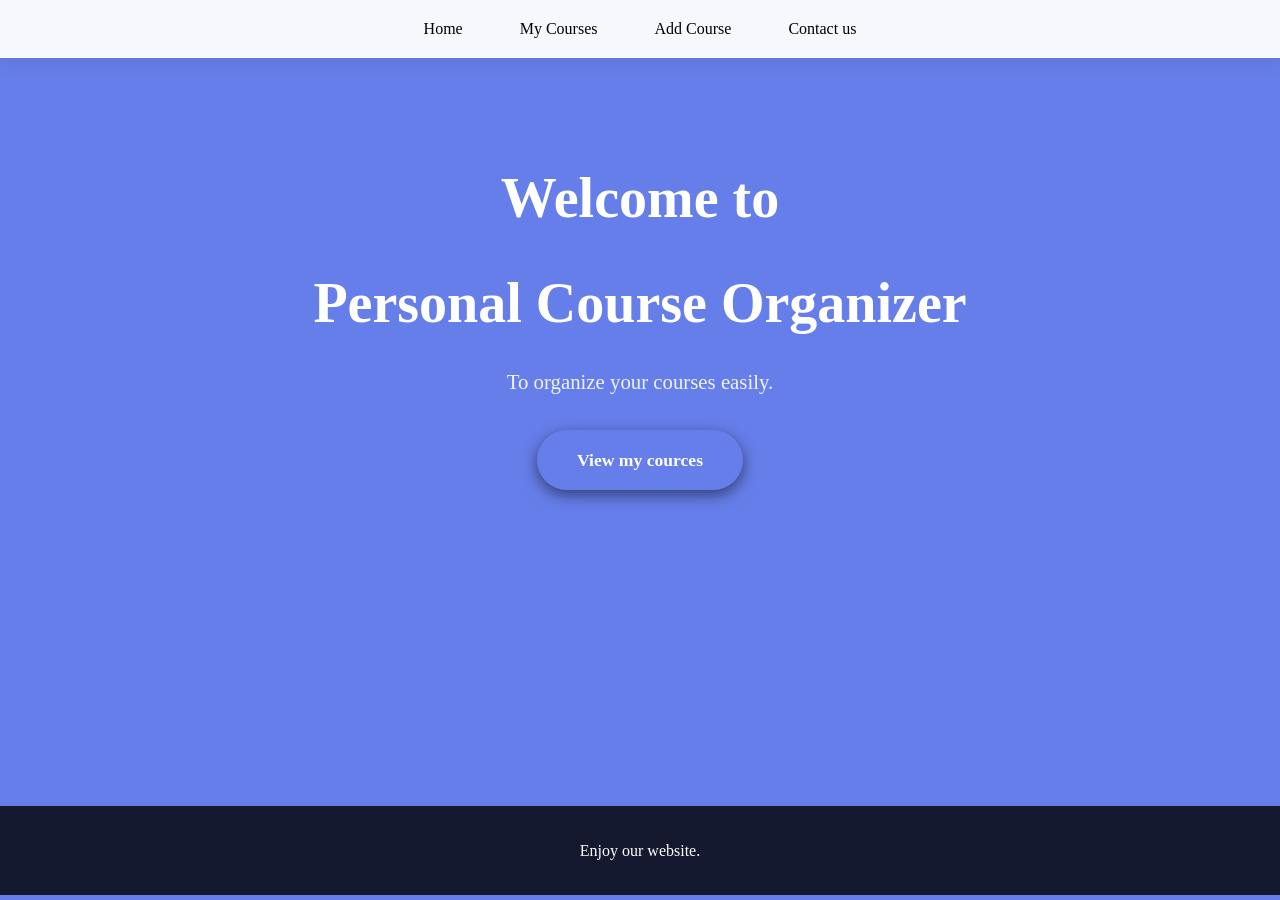
<file: index.html>
<!DOCTYPE html>
<html>
<head>
    <meta charset="UTF-8">
    <meta name="viewport" content="width=device-width, initial-scale=1.0">
    <title>Home - Personal Course Organizer</title>
    <link rel="stylesheet" href="style.css">
</head>
<body>
    <header>
        <nav>
            <ul class="nav-links">
                <li><a href="index.html">Home</a></li>
                <li><a href="my-courses.html">My Courses</a></li>
                <li><a href="add-course.html">Add Course </a></li>
                <li><a href="contact.html">Contact us </a></li>
            </ul>
        </nav>
    </header>

    <main>
        <section class="home">
            <h1>Welcome to </h1>
            <h1>Personal Course Organizer</h1>
            <p>To organize your courses easily.</p>
            <a href="my-courses.html" class="my-cources-btn">View my cources</a>
        </section>
    </main>

    <footer>
        <p>Enjoy our website.</p>
    </footer>
</body>
</html>
</file>
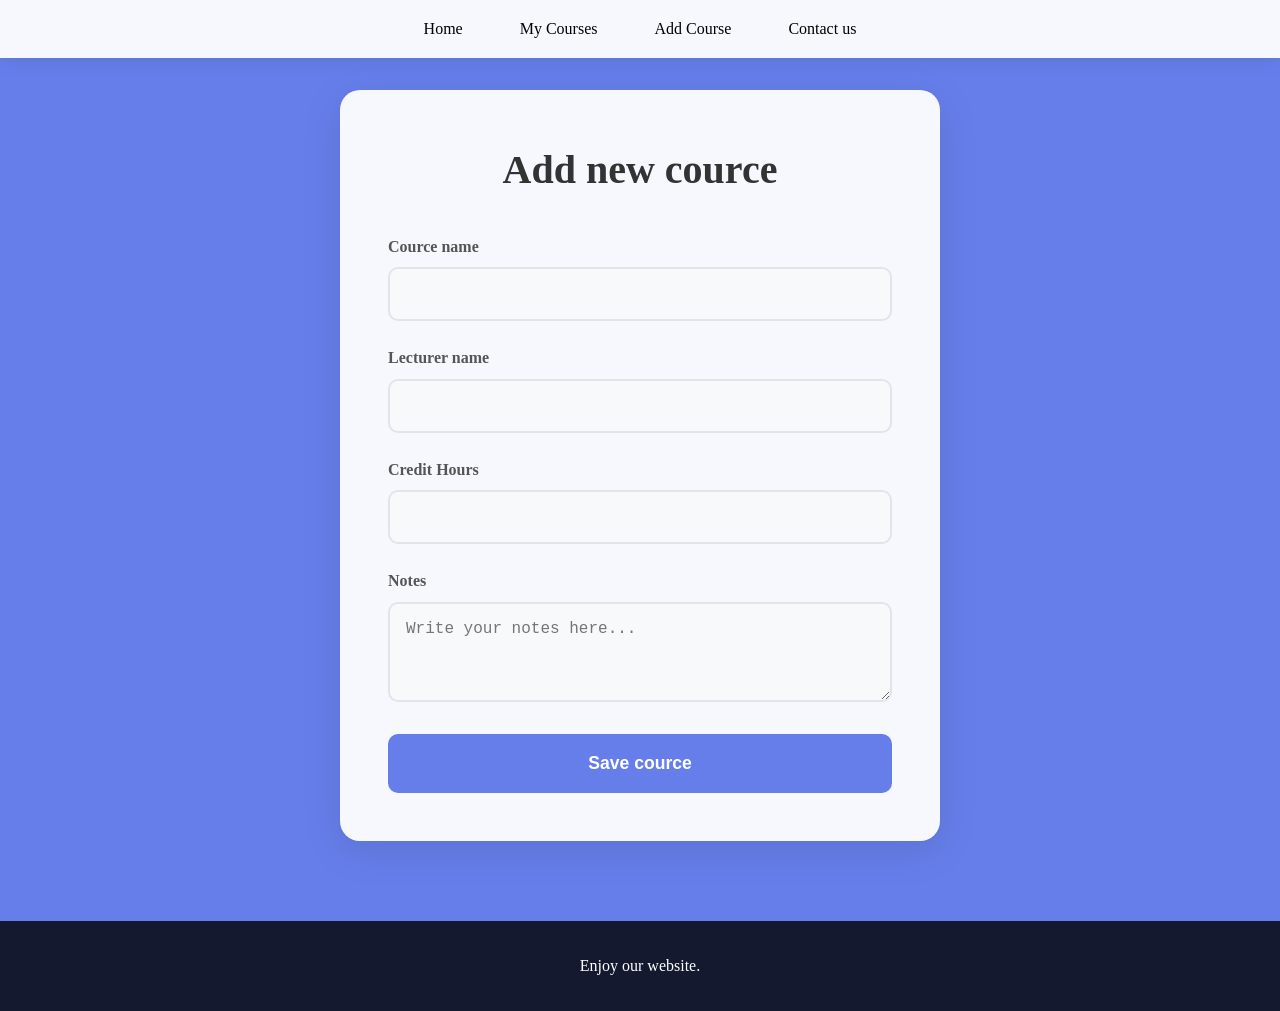
<file: add-course.html>
<!DOCTYPE html>
<html>
<head>
    <meta charset="UTF-8">
    <meta name="viewport" content="width=device-width, initial-scale=1.0">
    <title> Add cource - Personal Course Organizer</title>
    <link rel="stylesheet" href="style.css">
</head>
<body>
    <header>
        <nav>
            <ul class="nav-links">
                 <li><a href="index.html">Home</a></li>
                <li><a href="my-courses.html">My Courses</a></li>
                <li><a href="add-course.html">Add Course </a></li>
                <li><a href="contact.html">Contact us </a></li>
            </ul>
        </nav>
    </header>

    <main>
        <section class="form-section">
            <h2>Add new cource</h2>
            <form id="courseForm">
                <div class="form-group">
                    <label for="courseName">Cource name</label>
                    <input type="text" id="courseName" name="courseName" required>
                </div>
                
                <div class="form-group">
                    <label for="instructor">Lecturer name</label>
                    <input type="text" id="instructor" name="instructor" required>
                </div>
                
                <div class="form-group">
                    <label for="hours">Credit Hours</label>
                    <input type="number" id="hours" name="hours" min="1" max="200" required>
                </div>
                
                <div class="form-group">
                    <label for="notes">Notes</label>
                    <textarea id="notes" name="notes" placeholder="Write your notes here..."></textarea>
                </div>
                
                <button type="submit" class="submit-btn"> Save cource </button>
            </form>
        </section>
    </main>

    <footer>
        <p>Enjoy our website.</p>
    </footer>
</body>
</html>
</file>
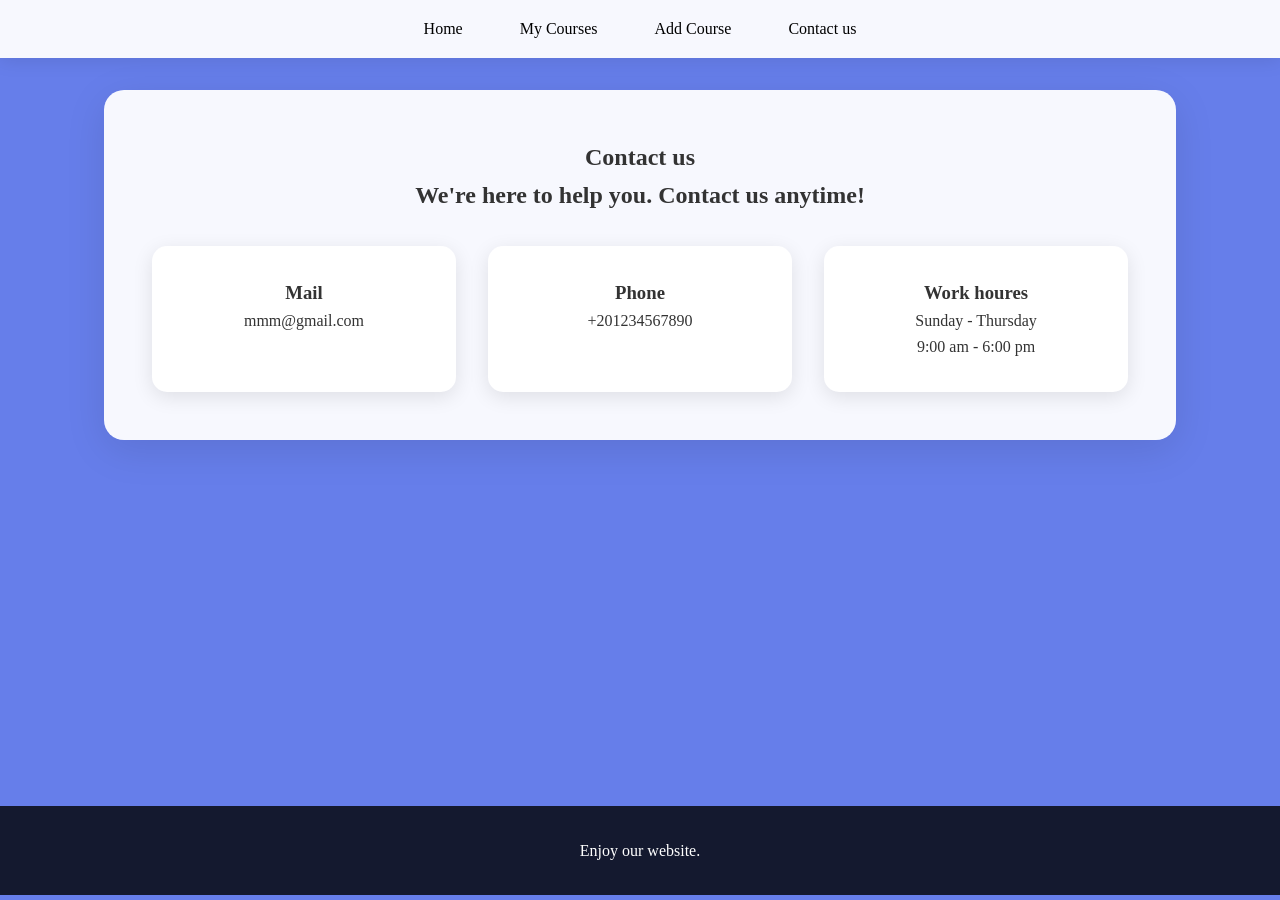
<file: contact.html>
<!DOCTYPE html>
<html>
<head>
    <meta charset="UTF-8">
    <meta name="viewport" content="width=device-width, initial-scale=1.0">
    <title>Contact us - Personal Course Organizer</title>
    <link rel="stylesheet" href="style.css">
</head>
<body>
    <header>
        <nav>
            <ul class="nav-links">
                 <li><a href="index.html">Home</a></li>
                <li><a href="my-courses.html">My Courses</a></li>
                <li><a href="add-course.html">Add Course </a></li>
                <li><a href="contact.html">Contact us </a></li>
            </ul>
        </nav>
    </header>

    <main>
        <section class="contact-section">
            <h1>Contact us</h1>
            <h2>We're here to help you. Contact us anytime!</h2>
            
            <div class="contact-info">
                <div class="contact-item">
                    <h3>Mail</h3>
                    <p>mmm@gmail.com</p>
                </div>
                
                <div class="contact-item">
                    <h3>Phone</h3>
                    <p>+201234567890</p>
                </div>
                
                <div class="contact-item">
                    <h3>Work houres</h3>
                    <p>Sunday - Thursday<br>9:00 am - 6:00 pm</p>
                </div>
            </div>
        </section>
    </main>

    <footer>
        <p>Enjoy our website.</p>
    </footer>
</body>
</html>
</file>
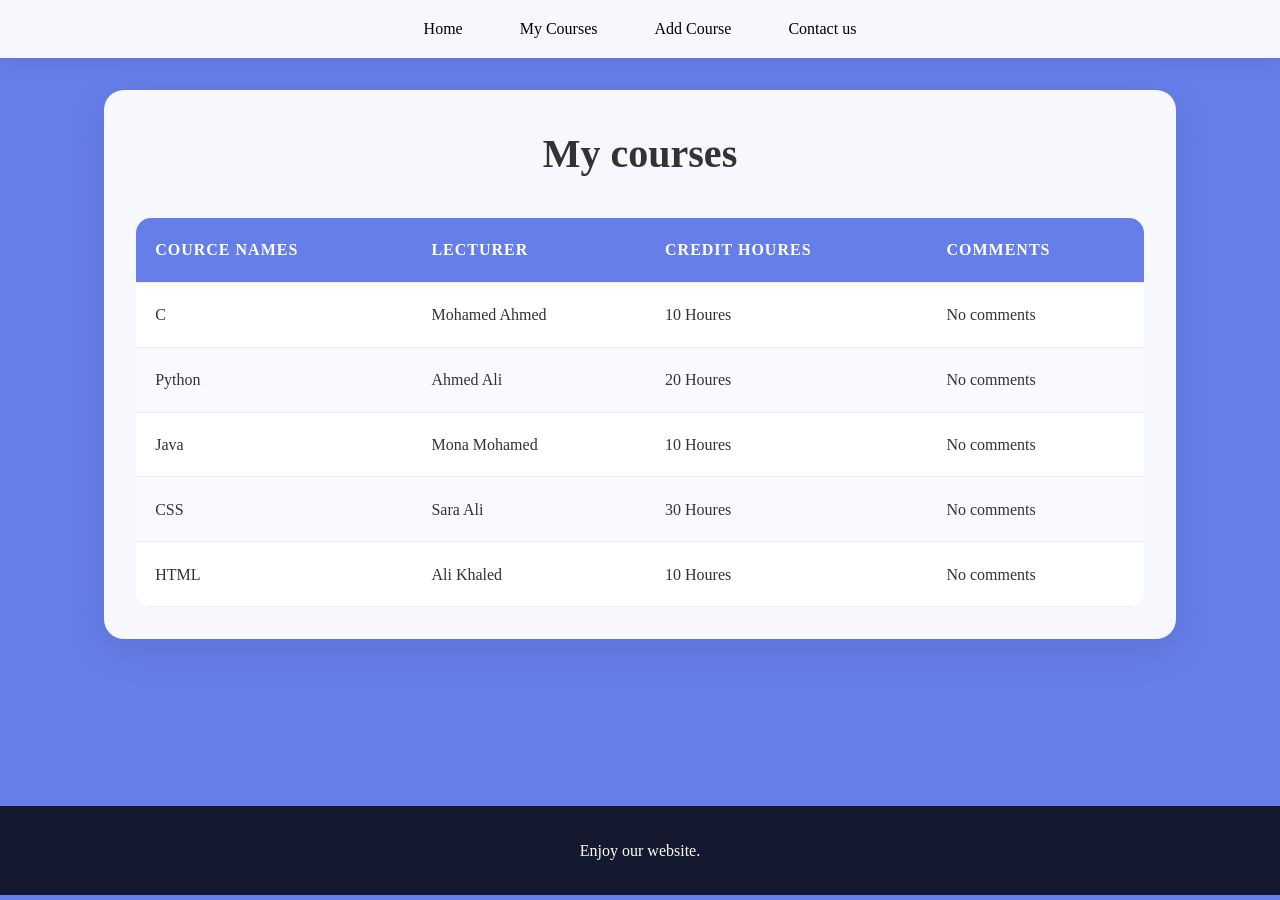
<file: my-courses.html>
<!DOCTYPE html>
<html>
<head>
    <meta charset="UTF-8">
    <meta name="viewport" content="width=device-width, initial-scale=1.0">
    <title>My cources - Personal Course Organizer</title>
    <link rel="stylesheet" href="style.css">
</head>
<body>
    <header>
        <nav>
            <ul class="nav-links">
                <li><a href="index.html">Home</a></li>
                <li><a href="my-courses.html">My Courses</a></li>
                <li><a href="add-course.html">Add Course </a></li>
                <li><a href="contact.html">Contact us </a></li>
            </ul>
        </nav>
    </header>

    <main>
        <section class="courses-section">
             <h2>My courses</h2> 
                <table>
                    <thead>
                        <tr>
                            <th>Cource names</th>
                            <th>Lecturer</th>
                            <th>Credit houres</th>
                            <th>comments</th>
                        </tr>
                    </thead>
                    <tbody>
                        <tr>
                            <td>C</td>
                            <td>Mohamed Ahmed</td>
                            <td>10 Houres</td>
                            <td>No comments</td>
                        </tr>
                        <tr>
                            <td>Python</td>
                            <td>Ahmed Ali</td>
                            <td>20 Houres</td>
                            <td>No comments</td>
                        </tr>
                        <tr>
                            <td>Java</td>
                            <td>Mona Mohamed</td>
                            <td>10 Houres</td>
                            <td>No comments</td>
                        </tr>
                        <tr>
                            <td>CSS</td>
                            <td>Sara Ali</td>
                            <td>30 Houres</td>
                            <td>No comments</td>
                        </tr>
                        <tr>
                            <td>HTML</td>
                            <td>Ali Khaled</td>
                            <td>10 Houres</td>
                            <td>No comments</td>
                        </tr>
                    </tbody>
                </table>
            </div>
        </section>
    </main>

    <footer>
        <p>Enjoy our website.</p>
    </footer>
</body>
</html>
</file>
<file: style.css>
* {
    margin: 0;
    padding: 0;
    box-sizing: border-box;
}

body {
    font-family: 'Segoe UI', Tahoma;
    line-height: 1.6;
    color: #333;
    background: #667eea  ;
    min-height: 100vh;
}

header {
    background: rgba(255, 255, 255, 0.95);
    backdrop-filter: blur(10px);
    box-shadow: 0 2px 20px rgba(0,0,0,0.1);
    position: sticky;
    top: 0;
    z-index: 1000;
}

nav {
    display: flex;
    justify-content: space-between;
    align-items: center;
    padding: 1rem 5%;
    max-width: 1200px;
    margin: 0 auto;
}

.nav-links {
    list-style: none;
    display: flex;
    justify-content: center; 
    align-items: center;     
    gap: 25px;                
    padding: 0;              
    margin: 0;               
    width: 100%;             
}

.nav-links a {
    text-decoration: none;
    color: black;
    font-weight: 500;
    padding: 0.5rem 1rem;
    border-radius: 25px;
    transition: all 0.3s ease;
}

.nav-links a:hover {
    background: #667eea;
    color: white;
    transform: translateY(-2px);
}

main {
    max-width: 1200px;
    margin: 0 auto;
    padding: 2rem 5%;
    min-height: calc(100vh - 200px);
}

.home {
    text-align: center;
    padding: 4rem 0;
    color: white;
}

.home h1 {
    font-size: 3.5rem;
    margin-bottom: 1rem;
}

.home p {
    font-size: 1.3rem;
    margin-bottom: 2rem;
    opacity: 0.9;
}

.my-cources-btn {
    display: inline-block;
    background:  #667eea;
    color: white;
    padding: 1rem 2.5rem;
    border-radius: 50px;
    text-decoration: none;
    font-weight: bold;
    font-size: 1.1rem;
    transition: all 0.3s ease;
    box-shadow: 0 5px 15px rgba(0,0,0,0.5);
}

.my-cources-btn:hover {
    transform: translateY(-5px);
    box-shadow: 0 10px 25px rgba(0,0,0,0.3);
}

.courses-section {
    background: rgba(255, 255, 255, 0.95);
    backdrop-filter: blur(10px);
    border-radius: 20px;
    padding: 2rem;
    box-shadow: 0 10px 40px rgba(0,0,0,0.1);
}

.courses-section h2 {
    text-align: center;
    color: #333;
    margin-bottom: 2rem;
    font-size: 2.5rem;
}

.table-container {
    overflow-x: auto;
    border-radius: 15px;
    box-shadow: 0 5px 20px rgba(0,0,0,0.1);
}

table {
    width: 100%;
    border-collapse: collapse;
    background: white;
    border-radius: 15px;
    overflow: hidden;
}

th, td {
    padding: 1.2rem;
    text-align: left;
    border-bottom: 1px solid #eee;
}

th {
    background: #667eea;
    color: white;
    font-weight: 600;
    text-transform: uppercase;
    letter-spacing: 1px;
}

tr {
    transition: all 0.3s ease;
}

tr:hover {
    background: #f8f9ff;
    transform: scale(1.01);
}

tr:nth-child(even) {
    background: #f9faff;
}

.form-section {
    background: rgba(255, 255, 255, 0.95);
    backdrop-filter: blur(10px);
    border-radius: 20px;
    padding: 3rem;
    box-shadow: 0 10px 40px rgba(0,0,0,0.1);
    max-width: 600px;
    margin: 0 auto;
}

.form-section h2 {
    text-align: center;
    color: #333;
    margin-bottom: 2rem;
    font-size: 2.5rem;
}

.form-group {
    margin-bottom: 1.5rem;
}

label {
    display: block;
    margin-bottom: 0.5rem;
    font-weight: 600;
    color: #555;
}

input, textarea, select {
    width: 100%;
    padding: 1rem;
    border: 2px solid #e1e5e9;
    border-radius: 10px;
    font-size: 1rem;
    transition: all 0.3s ease;
    background: #f8f9fa;
}

input:focus, textarea:focus, select:focus {
    outline: none;
    border-color: #667eea;
    box-shadow: 0 0 0 3px rgba(102, 126, 234, 0.1);
    background: white;
}

textarea {
    resize: vertical;
    min-height: 100px;
}

.submit-btn {
    width: 100%;
    background: #667eea;
    color: white;
    padding: 1.2rem;
    border: none;
    border-radius: 10px;
    font-size: 1.1rem;
    font-weight: bold;
    cursor: pointer;
    transition: all 0.3s ease;
}

.submit-btn:hover {
    transform: translateY(-2px);
    box-shadow: 0 10px 25px rgba(102, 126, 234, 0.4);
}

.contact-section {
    background: rgba(255, 255, 255, 0.95);
    backdrop-filter: blur(10px);
    border-radius: 20px;
    padding: 3rem;
    box-shadow: 0 10px 40px rgba(0,0,0,0.1);
    text-align: center;
}

.contact-info {
    display: grid;
    grid-template-columns: repeat(auto-fit, minmax(250px, 1fr));
    gap: 2rem;
    margin-top: 2rem;
}

.contact-item {
    background: white;
    padding: 2rem;
    border-radius: 15px;
    box-shadow: 0 5px 20px rgba(0,0,0,0.1);
    transition: transform 0.3s ease;
}

.contact-item:hover {
    transform: translateY(-5px);
}

.contact-item i {
    font-size: 2.5rem;
    color: #667eea;
    margin-bottom: 1rem;
}

footer {
    background: rgba(0, 0, 0, 0.8);
    color: white;
    text-align: center;
    padding: 2rem;
    margin-top: 3rem;
}

@media (max-width: 992px) {
    main {
        max-width: 90%;
        padding: 20px;
    }
    
    .home h1 {
        font-size: 2rem;
    }
}

@media (max-width: 768px) {
    .nav-links {
        flex-direction: column;
        gap: 10px;
        padding: 10px 0;
    }

    .nav-links li {
        width: 100%;
        text-align: center;
    }

    .nav-links a {
        display: block;
        padding: 12px;
        background: rgba(255, 255, 255, 0.05);
        border-radius: 5px;
    }

    .home h1 {
        font-size: 1.6rem;
    }
    
    .home p {
        font-size: 1rem;
    }

    table, thead, tbody, th, td, tr {
        display: block;
    }

    thead tr {
        position: absolute;
        top: -9999px;
        left: -9999px;
    }

    tr {
        margin-bottom: 15px;
        border: 1px solid #ddd;
        border-radius: 8px;
        overflow: hidden;
    }

    td {
        border: none;
        border-bottom: 1px solid #eee;
        position: relative;
        padding-left: 50%;
        text-align: right;
    }

    td:before {
        position: absolute;
        left: 15px;
        width: 45%;
        padding-right: 10px;
        white-space: nowrap;
        font-weight: bold;
        text-align: left;
        color: #3498db;
    }

    td:nth-of-type(1):before { content: "Course:"; }
    td:nth-of-type(2):before { content: "Lecturer:"; }
    td:nth-of-type(3):before { content: "Hours:"; }
    td:nth-of-type(4):before { content: "Comments:"; }

    .contact-info {
        grid-template-columns: 1fr; 
    }

    .form-section {
        padding: 20px;
        width: 95%;
    }
}

@media (max-width: 480px) {
    .cta-button {
        width: 100%;
        text-align: center;
    }
    
    .home h1 {
        font-size: 1.4rem;
    }
}
</file>
